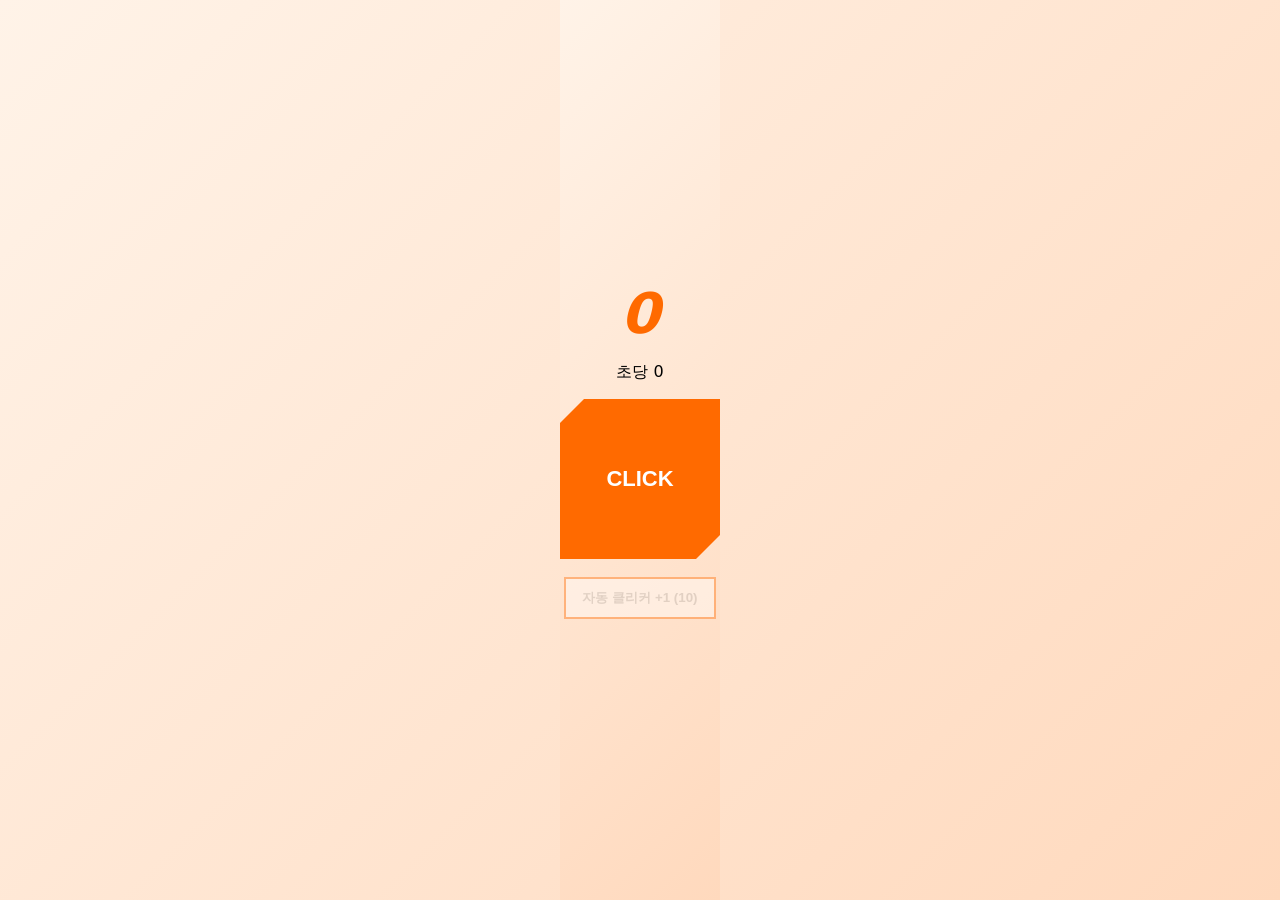
<file: frontend/public/mock-games/clicker.html>
<!doctype html><html><head><meta charset="utf-8"><style>
html,body{margin:0;height:100%;font-family:system-ui;background:linear-gradient(135deg,#fff3e8,#ffd9bd);display:flex;align-items:center;justify-content:center}
.w{text-align:center}#n{font-size:56px;font-weight:900;color:#ff6a00;font-style:italic}#c{width:160px;height:160px;border:0;background:#ff6a00;color:#fff;font-size:22px;font-weight:800;cursor:pointer;clip-path:polygon(15% 0,100% 0,100% 85%,85% 100%,0 100%,0 15%);transition:transform .05s}
#c:active{transform:scale(.94)}#u{margin-top:18px;padding:10px 16px;border:2px solid #ff6a00;background:#fff;font-weight:700;cursor:pointer}#u:disabled{opacity:.4}
</style></head><body><div class="w"><div id="n">0</div><p id="r">초당 0</p><button id="c">CLICK</button><br><button id="u"></button></div><script>
let n=0,ps=0,cost=10;const $=id=>document.getElementById(id);
function r(){$('n').textContent=Math.floor(n).toLocaleString();$('r').textContent='초당 '+ps;$('u').textContent='자동 클리커 +1 ('+cost+')';$('u').disabled=n<cost}
$('c').onclick=()=>{n++;r()};$('u').onclick=()=>{if(n>=cost){n-=cost;ps++;cost=Math.ceil(cost*1.5);r()}};
setInterval(()=>{n+=ps/10;r()},100);r();
</script></body></html>
</file>
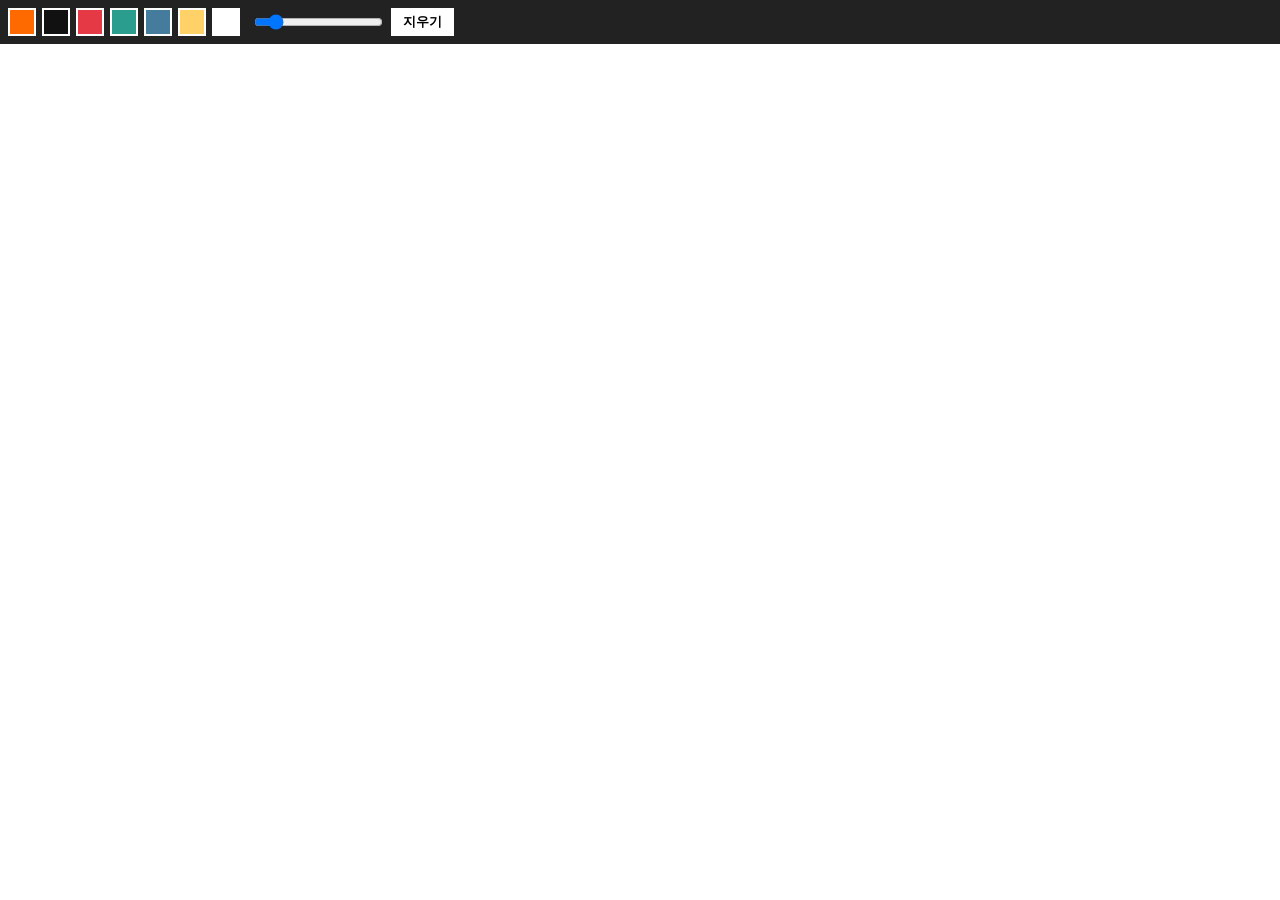
<file: frontend/public/mock-games/paint.html>
<!doctype html><html><head><meta charset="utf-8"><style>
html,body{margin:0;height:100%;font-family:system-ui;overflow:hidden}#t{position:fixed;top:0;left:0;right:0;display:flex;gap:6px;padding:8px;background:#222;align-items:center}
#t button{width:28px;height:28px;border:2px solid #fff;cursor:pointer}#t input{margin-left:8px}#clr{width:auto!important;padding:0 10px;background:#fff;font-weight:700}
canvas{display:block;cursor:crosshair}
</style></head><body><div id="t"></div><canvas id="c"></canvas><script>
const c=document.getElementById('c'),x=c.getContext('2d'),t=document.getElementById('t');let col='#ff6a00',w=6,down=false,lx,ly;
function fit(){c.width=innerWidth;c.height=innerHeight;x.fillStyle='#fff';x.fillRect(0,0,c.width,c.height)}fit();addEventListener('resize',fit);
['#ff6a00','#111','#e63946','#2a9d8f','#457b9d','#ffd166','#fff'].forEach(k=>{const b=document.createElement('button');b.style.background=k;b.onclick=()=>col=k;t.append(b)});
const s=document.createElement('input');s.type='range';s.min=1;s.max=40;s.value=w;s.oninput=()=>w=+s.value;t.append(s);
const cl=document.createElement('button');cl.id='clr';cl.textContent='지우기';cl.onclick=fit;t.append(cl);
c.onpointerdown=e=>{down=true;lx=e.clientX;ly=e.clientY};onpointerup=()=>down=false;
c.onpointermove=e=>{if(!down)return;x.strokeStyle=col;x.lineWidth=w;x.lineCap='round';x.beginPath();x.moveTo(lx,ly);x.lineTo(e.clientX,e.clientY);x.stroke();lx=e.clientX;ly=e.clientY};
</script></body></html>
</file>
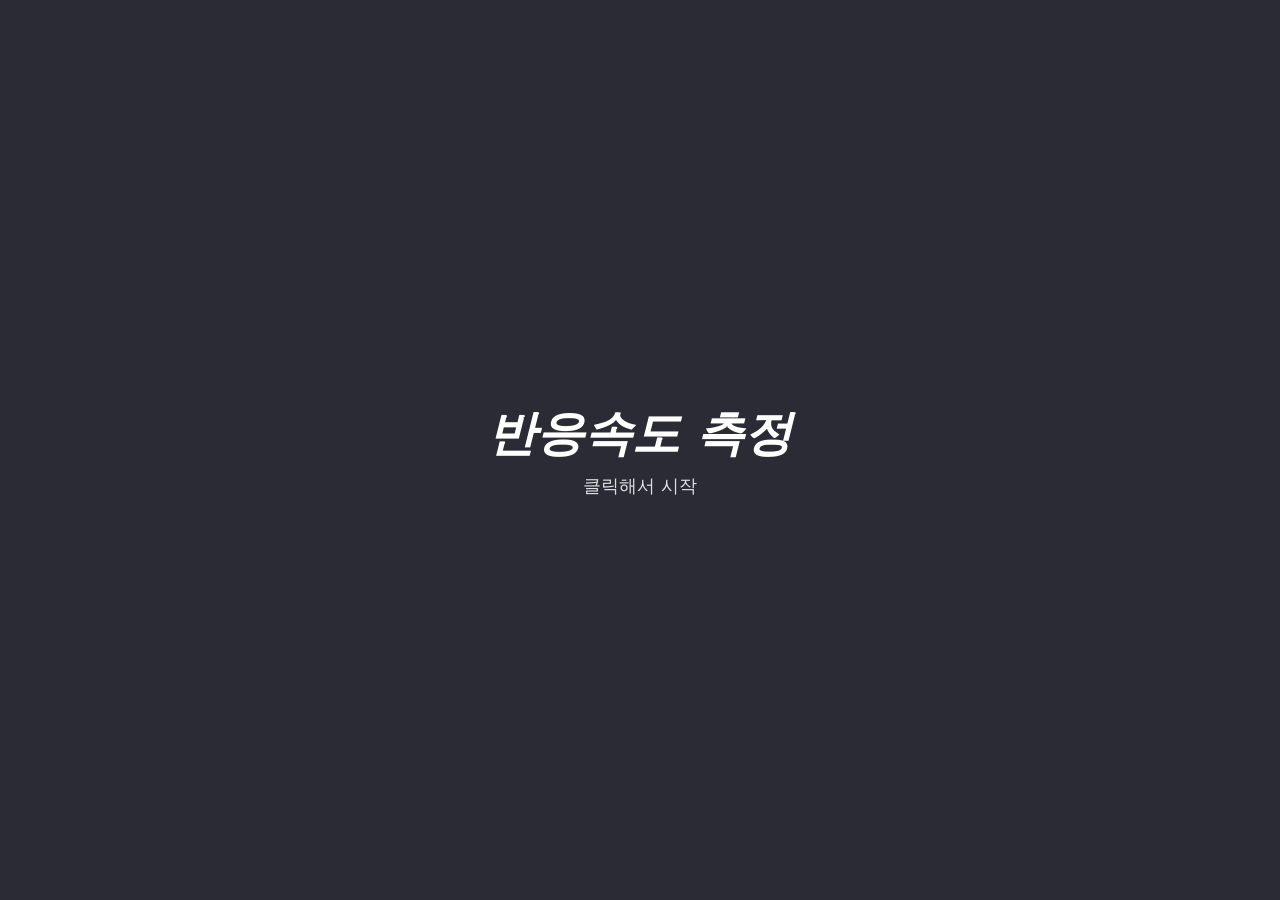
<file: frontend/public/mock-games/reaction.html>
<!doctype html><html><head><meta charset="utf-8"><style>
html,body{margin:0;height:100%;font-family:system-ui;user-select:none}
#b{height:100%;display:flex;flex-direction:column;align-items:center;justify-content:center;color:#fff;background:#2b2b35;cursor:pointer;text-align:center;transition:background .05s}
h1{font-size:48px;margin:0 0 8px;font-style:italic}p{font-size:18px;opacity:.85;margin:0}
</style></head><body><div id="b"><h1>반응속도 측정</h1><p>클릭해서 시작</p></div><script>
let st='idle',to,t0,best=null;const b=document.getElementById('b');
function set(bg,h,p){b.style.background=bg;b.innerHTML='<h1>'+h+'</h1><p>'+p+'</p>'}
b.onclick=()=>{if(st=='idle'||st=='done'){st='wait';set('#c0392b','기다리세요...','주황색이 되면 클릭!');to=setTimeout(()=>{st='go';t0=performance.now();set('#ff6a00','지금!','클릭!!')},1200+Math.random()*2500)}
else if(st=='wait'){clearTimeout(to);st='done';set('#2b2b35','너무 빨라요!','클릭해서 다시')}
else if(st=='go'){const ms=Math.round(performance.now()-t0);best=best===null?ms:Math.min(best,ms);st='done';set('#2b2b35',ms+' ms','최고 기록 '+best+' ms · 클릭해서 다시')}}
</script></body></html>
</file>
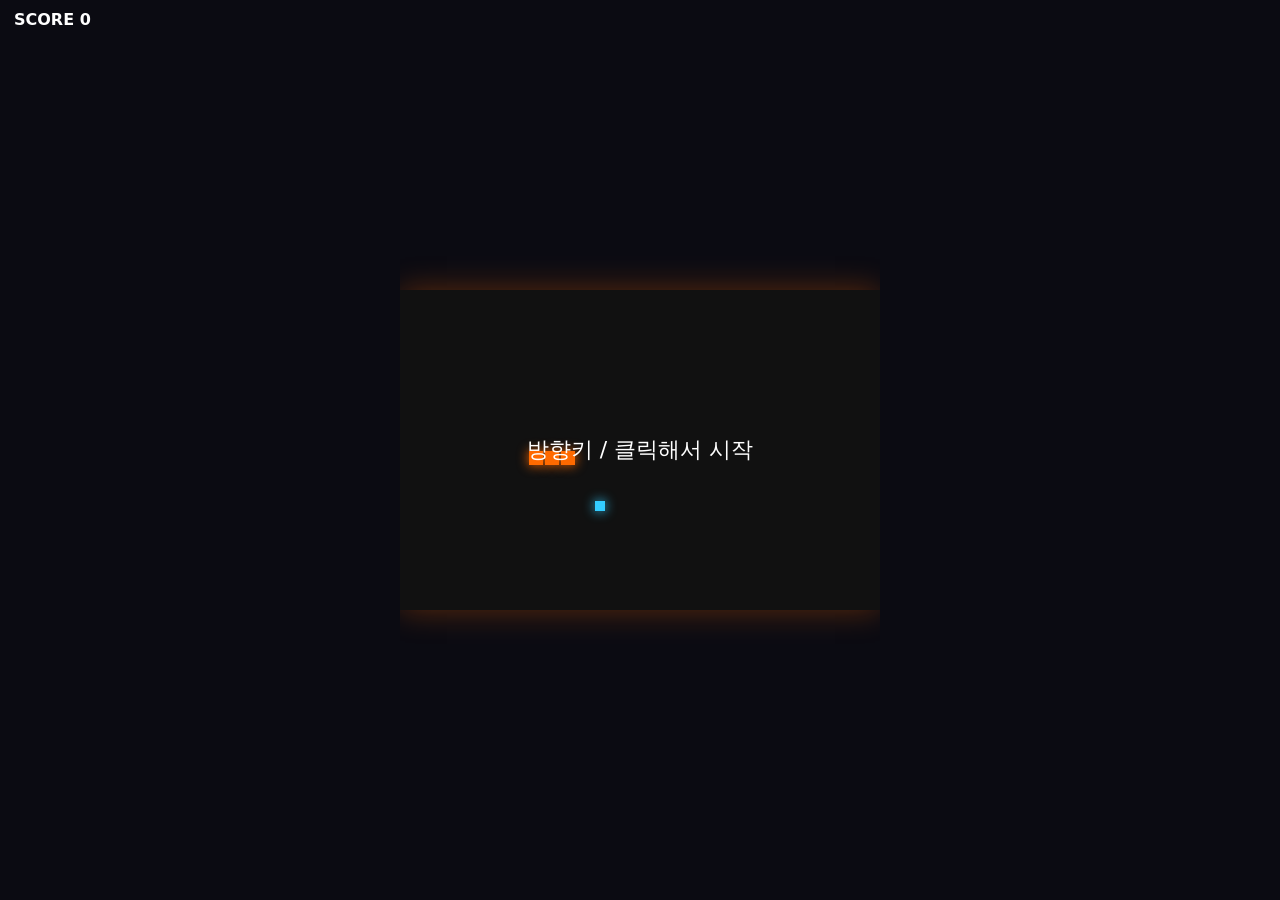
<file: frontend/public/mock-games/snake.html>
<!doctype html><html><head><meta charset="utf-8"><style>
html,body{margin:0;height:100%;background:#0b0b12;display:flex;align-items:center;justify-content:center;font-family:system-ui;color:#fff;overflow:hidden}
canvas{background:#111;box-shadow:0 0 30px #ff6a0055;max-width:95vw;max-height:85vh}#s{position:fixed;top:10px;left:14px;font-weight:800}
#m{position:fixed;inset:0;display:flex;align-items:center;justify-content:center;font-size:22px;pointer-events:none}
</style></head><body><div id="s">SCORE 0</div><div id="m">방향키 / 클릭해서 시작</div><canvas id="c" width="480" height="320"></canvas><script>
const c=document.getElementById('c'),x=c.getContext('2d'),G=16,W=30,H=20;let sn,d,f,sc,run=false,t;
function reset(){sn=[{x:10,y:10},{x:9,y:10},{x:8,y:10}];d={x:1,y:0};sc=0;place();}
function place(){f={x:Math.random()*W|0,y:Math.random()*H|0}}
function step(){const h={x:(sn[0].x+d.x+W)%W,y:(sn[0].y+d.y+H)%H};if(sn.some(p=>p.x==h.x&&p.y==h.y)){run=false;clearInterval(t);m.textContent='GAME OVER - 클릭해서 다시';m.style.display='flex';return}
sn.unshift(h);if(h.x==f.x&&h.y==f.y){sc++;place()}else sn.pop();draw()}
function draw(){x.fillStyle='#111';x.fillRect(0,0,480,320);x.fillStyle='#ff6a00';x.shadowColor='#ff6a00';x.shadowBlur=12;sn.forEach(p=>x.fillRect(p.x*G+1,p.y*G+1,G-2,G-2));x.fillStyle='#3cf';x.shadowColor='#3cf';x.fillRect(f.x*G+3,f.y*G+3,G-6,G-6);x.shadowBlur=0;s.textContent='SCORE '+sc}
function start(){if(run)return;reset();run=true;m.style.display='none';t=setInterval(step,90)}
addEventListener('keydown',e=>{const k={ArrowUp:[0,-1],ArrowDown:[0,1],ArrowLeft:[-1,0],ArrowRight:[1,0]}[e.key];if(!k)return;e.preventDefault();start();if(k[0]!=-d.x||k[1]!=-d.y)d={x:k[0],y:k[1]}});
addEventListener('click',start);reset();draw();
</script></body></html>
</file>
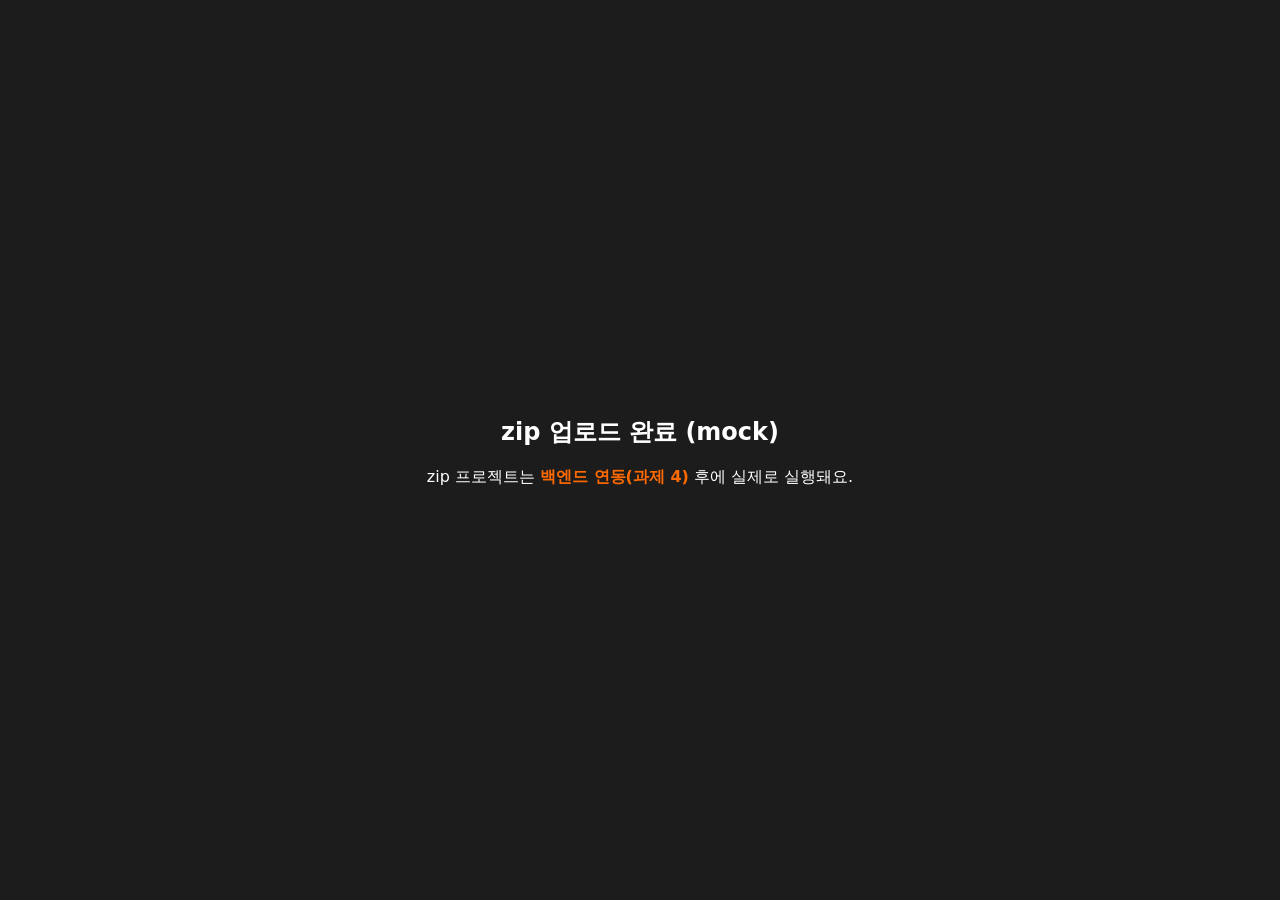
<file: frontend/public/mock-games/zip-pending.html>
<!doctype html><html><head><meta charset="utf-8"><style>
html,body{margin:0;height:100%;display:flex;align-items:center;justify-content:center;font-family:system-ui;background:#1c1c1c;color:#fff;text-align:center}
b{color:#ff6a00}</style></head><body><div><h2>zip 업로드 완료 (mock)</h2><p>zip 프로젝트는 <b>백엔드 연동(과제 4)</b> 후에 실제로 실행돼요.</p></div></body></html>
</file>
